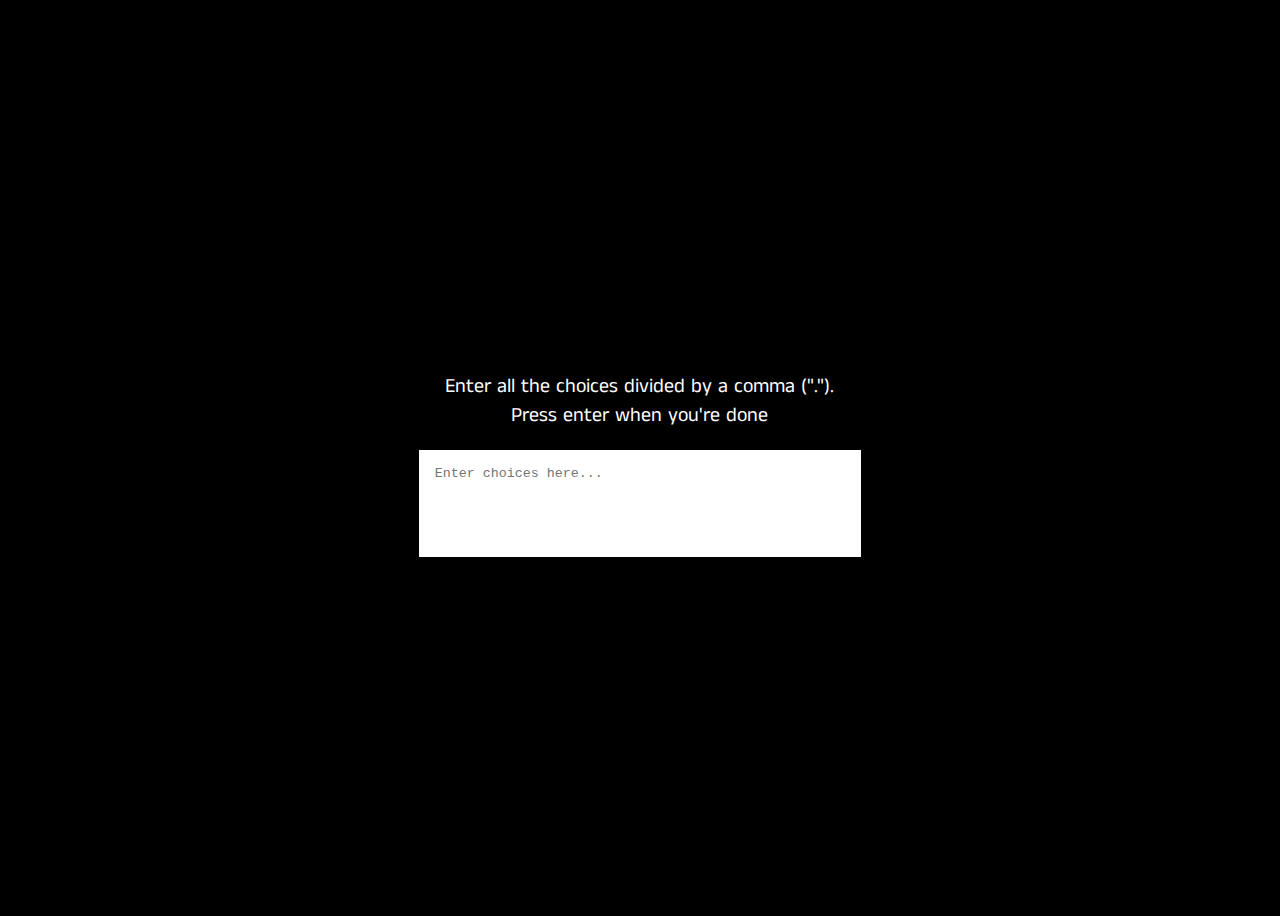
<file: choice-picker/index.html>
<!DOCTYPE html>
<html lang="en">
  <head>
    <meta charset="UTF-8" />
    <meta http-equiv="X-UA-Compatible" content="IE=edge" />
    <meta name="viewport" content="width=device-width, initial-scale=1.0" />
    <link rel="stylesheet" href="./style.css" />
    <title>Choice Picker</title>
  </head>
  <body>
    <div class="container">
      <p>
        Enter all the choices divided by a comma (".").<br/> Press enter when you're
        done
      </p>
      <textarea id="choice-input" rows="5" placeholder="Enter choices here..."></textarea>
      <div class="tag-container">
        
      </div>
    </div>
    <script src="./script.js"></script>
  </body>
</html>
</file>
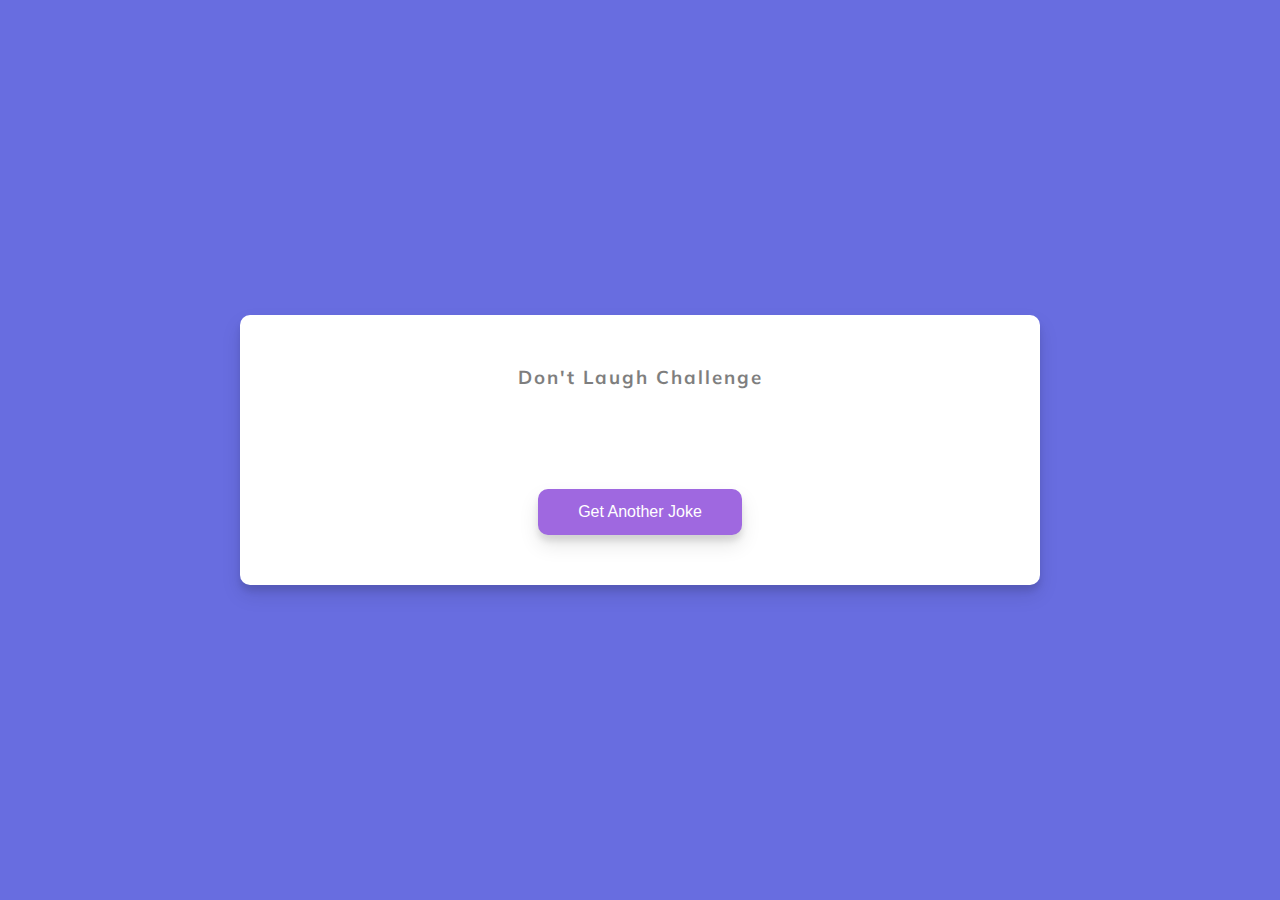
<file: dad-jokes/index.html>
<!DOCTYPE html>
<html lang="en">
<head>
    <meta charset="UTF-8">
    <meta http-equiv="X-UA-Compatible" content="IE=edge">
    <meta name="viewport" content="width=device-width, initial-scale=1.0">
    <link rel="stylesheet" href="./style.css">
    <title>Dad Jokes</title>
</head>
<body>
    <div class="container">
        <h3>Don't Laugh Challenge</h3>
        <div id="joke" class="joke">
            <!-- Joke goes here -->
        </div>
        <button id="jokeBtn" class="btn">Get Another Joke</button>
    </div>
    <script src="./script.js"></script>
</body>
</html>
</file>
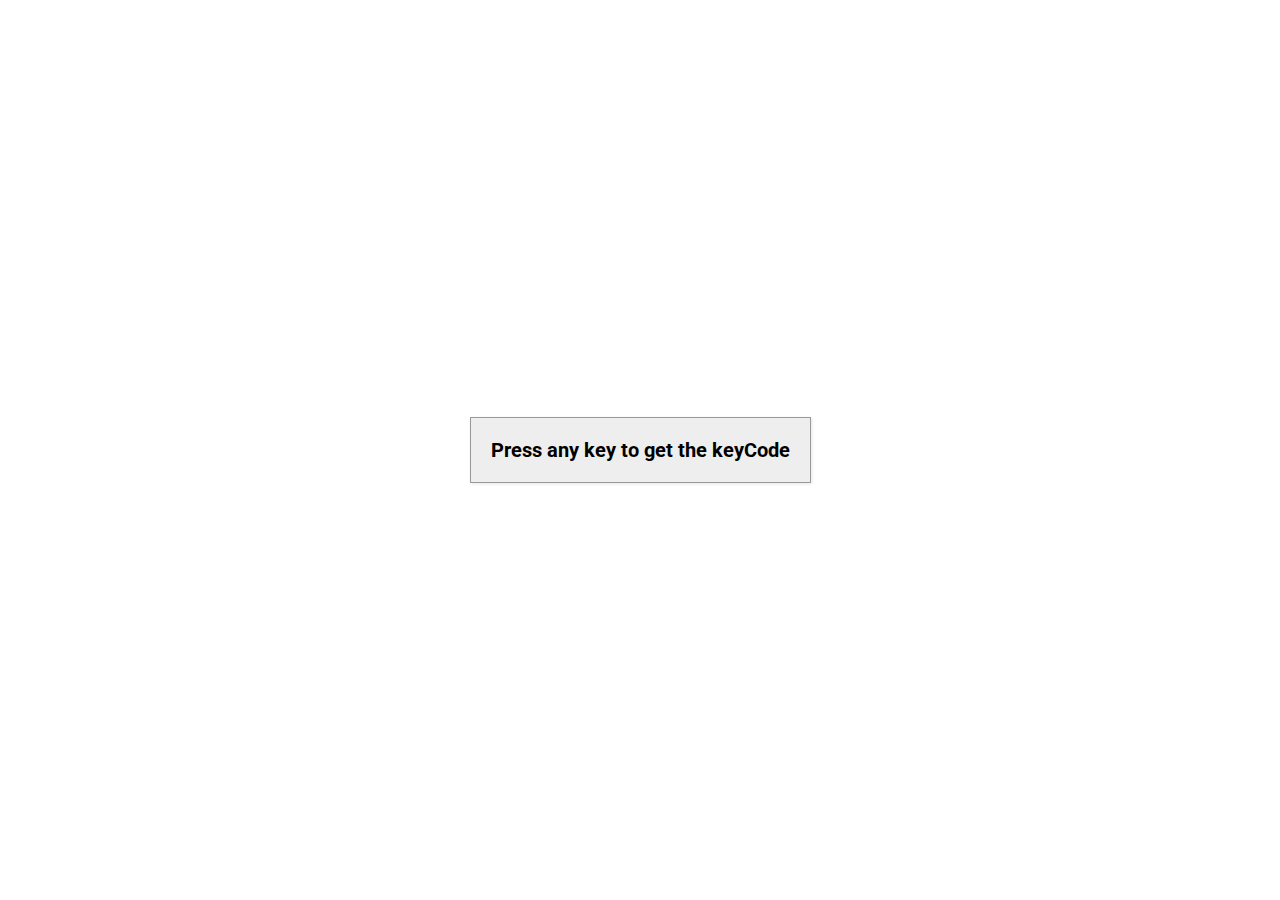
<file: event-keycodes/index.html>
<!DOCTYPE html>
<html lang="en">
<head>
    <meta charset="UTF-8">
    <meta http-equiv="X-UA-Compatible" content="IE=edge">
    <meta name="viewport" content="width=device-width, initial-scale=1.0">
    <title>Event KeyCodes</title>
    <link rel="stylesheet" href="./style.css">
</head>
<body>
    <div id="insert">
        <div class="key">
            Press any key to get the keyCode
        </div>
    </div>
    <script src="./script.js"></script>
</body>
</html>
</file>
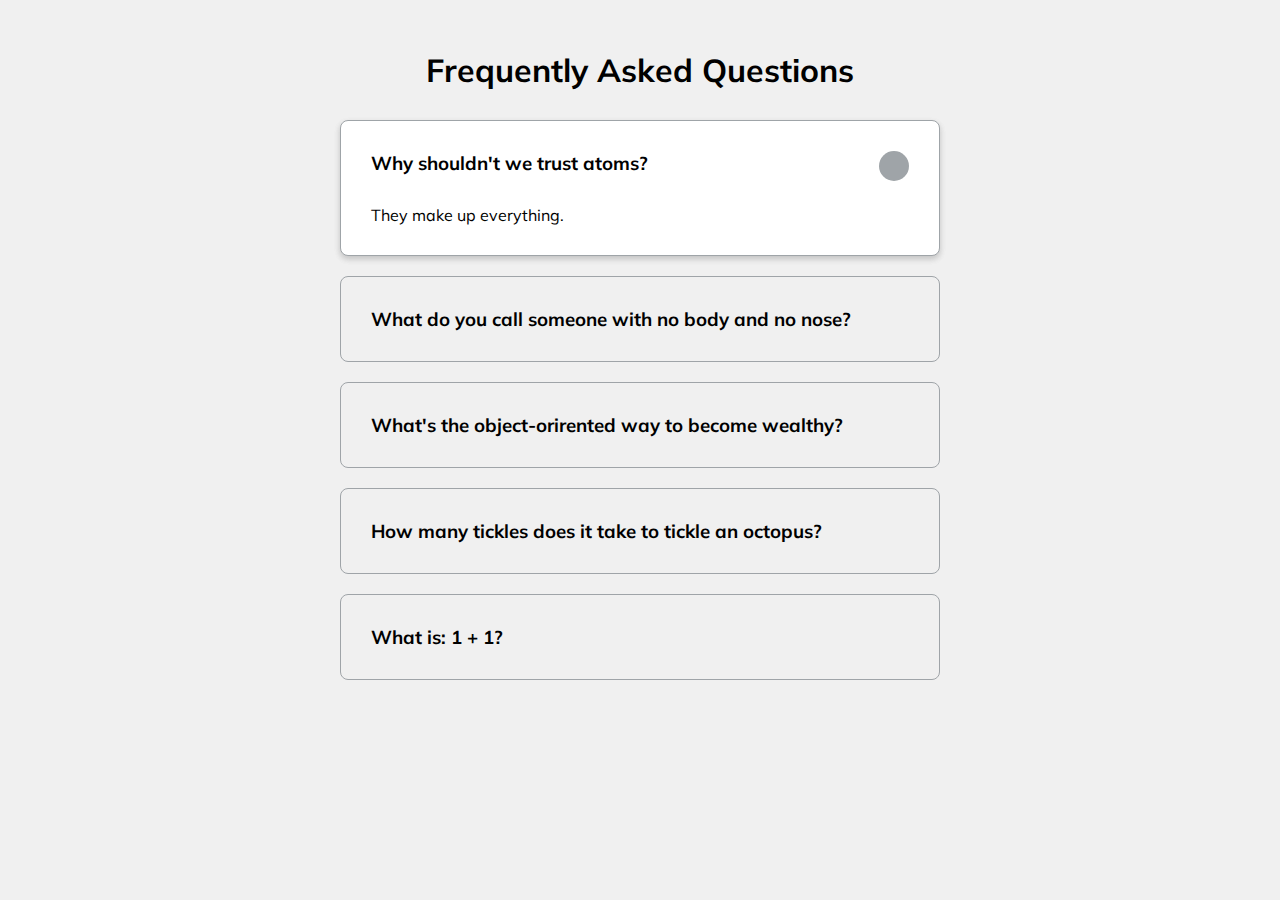
<file: FAQ/index.html>
<!DOCTYPE html>
<html lang="en">
<head>
    <meta charset="UTF-8">
    <meta http-equiv="X-UA-Compatible" content="IE=edge">
    <meta name="viewport" content="width=device-width, initial-scale=1.0">
    <link rel="stylesheet" href="https://cdnjs.cloudflare.com/ajax/libs/font-awesome/5.15.3/css/all.min.css" integrity="sha512-iBBXm8fW90+nuLcSKlbmrPcLa0OT92xO1BIsZ+ywDWZCvqsWgccV3gFoRBv0z+8dLJgyAHIhR35VZc2oM/gI1w==" crossorigin="anonymous" referrerpolicy="no-referrer" />
    <link rel="stylesheet" href="./style.css">
    <title>FAQ</title>
</head>
<body>
    <h1>Frequently Asked Questions</h1>
    <div class="faq-container">
        <div class="faq active">
            <h3 class="faq-title">
                Why shouldn't we trust atoms?
            </h3>

            <p class="faq-text">
                They make up everything.
            </p>

            <button class="faq-toggle">
                <i class="fas fa-chevron-down"></i>
                <i class="fas fa-times"></i>
            </button>
        </div>

        <div class="faq">
            <h3 class="faq-title">
                What do you call someone with no body and no nose?
            </h3>

            <p class="faq-text">
                Nobody knows.
            </p>

            <button class="faq-toggle">
                <i class="fas fa-chevron-down"></i>
                <i class="fas fa-times"></i>
            </button>
        </div>

        <div class="faq">
            <h3 class="faq-title">
                What's the object-orirented way to become wealthy?
            </h3>

            <p class="faq-text">
                Inheritance.
            </p>

            <button class="faq-toggle">
                <i class="fas fa-chevron-down"></i>
                <i class="fas fa-times"></i>
            </button>
        </div>

        <div class="faq">
            <h3 class="faq-title">
                How many tickles does it take to tickle an octopus?
            </h3>

            <p class="faq-text">
                Ten-tickles!
            </p>

            <button class="faq-toggle">
                <i class="fas fa-chevron-down"></i>
                <i class="fas fa-times"></i>
            </button>
        </div>

        <div class="faq">
            <h3 class="faq-title">
                What is: 1 + 1?
            </h3>

            <p class="faq-text">
                Depends on who are you asking.
            </p>

            <button class="faq-toggle">
                <i class="fas fa-chevron-down"></i>
                <i class="fas fa-times"></i>
            </button>
        </div>
    </div>

    <script src="./script.js"></script>
</body>
</html>
</file>
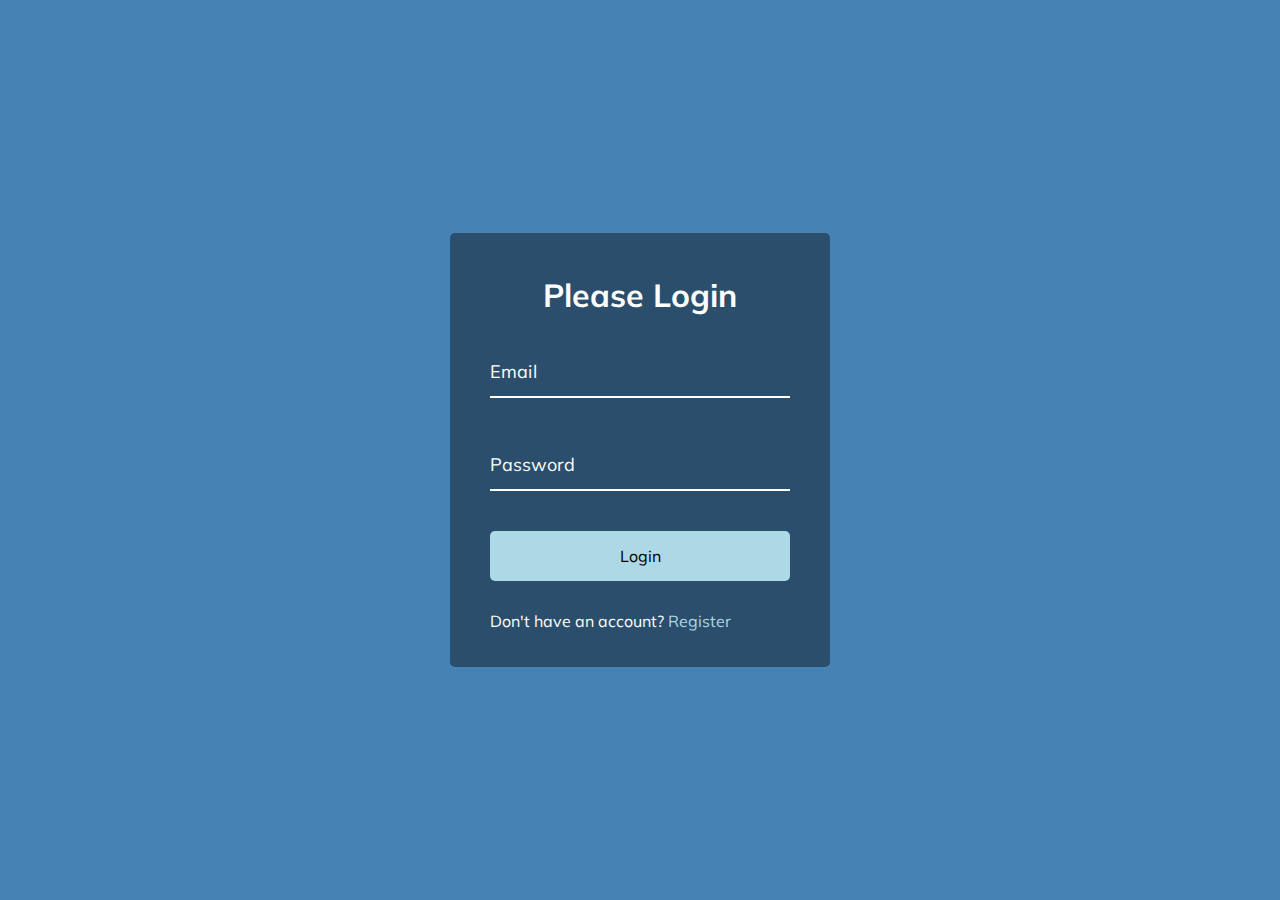
<file: form-input-wave/index.html>
<!DOCTYPE html>
<html lang="en">
  <head>
    <meta charset="UTF-8" />
    <meta http-equiv="X-UA-Compatible" content="IE=edge" />
    <meta name="viewport" content="width=device-width, initial-scale=1.0" />
    <title>Form Input Wave</title>
    <link rel="stylesheet" href="./style.css" />
  </head>
  <body>
    <div class="container">
      <h1>Please Login</h1>
      <form>
        <div class="form-control">
          <input type="text" required />
          <label>Email</label>
        </div>
        <div class="form-control">
          <input type="password" required />
          <label>Password</label>
        </div>

        <button class="btn">Login</button>

        <p class="text">Don't have an account? <a href="#">Register</a></p>
      </form>
    </div>

    <script src="./script.js"></script>
  </body>
</html>
</file>
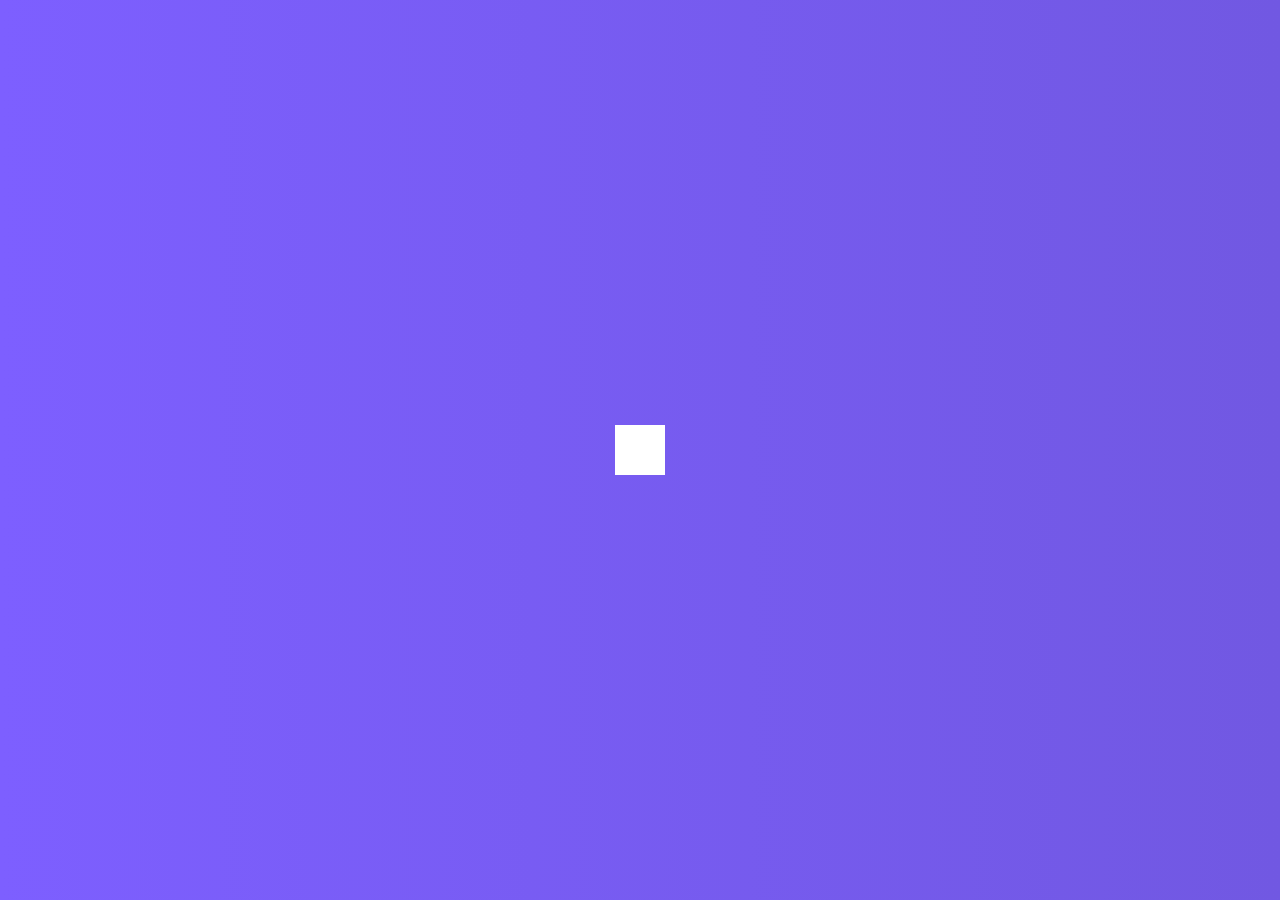
<file: hidden-search/index.html>
</html>
<!DOCTYPE html>
<html lang="en">
  <head>
    <meta charset="UTF-8" />
    <meta name="viewport" content="width=device-width, initial-scale=1.0" />
    <link rel="stylesheet" href="https://cdnjs.cloudflare.com/ajax/libs/font-awesome/5.14.0/css/all.min.css" integrity="sha512-1PKOgIY59xJ8Co8+NE6FZ+LOAZKjy+KY8iq0G4B3CyeY6wYHN3yt9PW0XpSriVlkMXe40PTKnXrLnZ9+fkDaog==" crossorigin="anonymous" />
    <link rel="stylesheet" href="style.css" />
    <title>Hidden Search</title>
  </head>
  <body>
    <div class="search">
        <input type="text" class="input" placeholder="Search...">
        <button class="btn">
            <i class="fas fa-search"></i>
        </button>
    </div>
    <script src="./script.js"></script>
  </body>
</html>
</file>
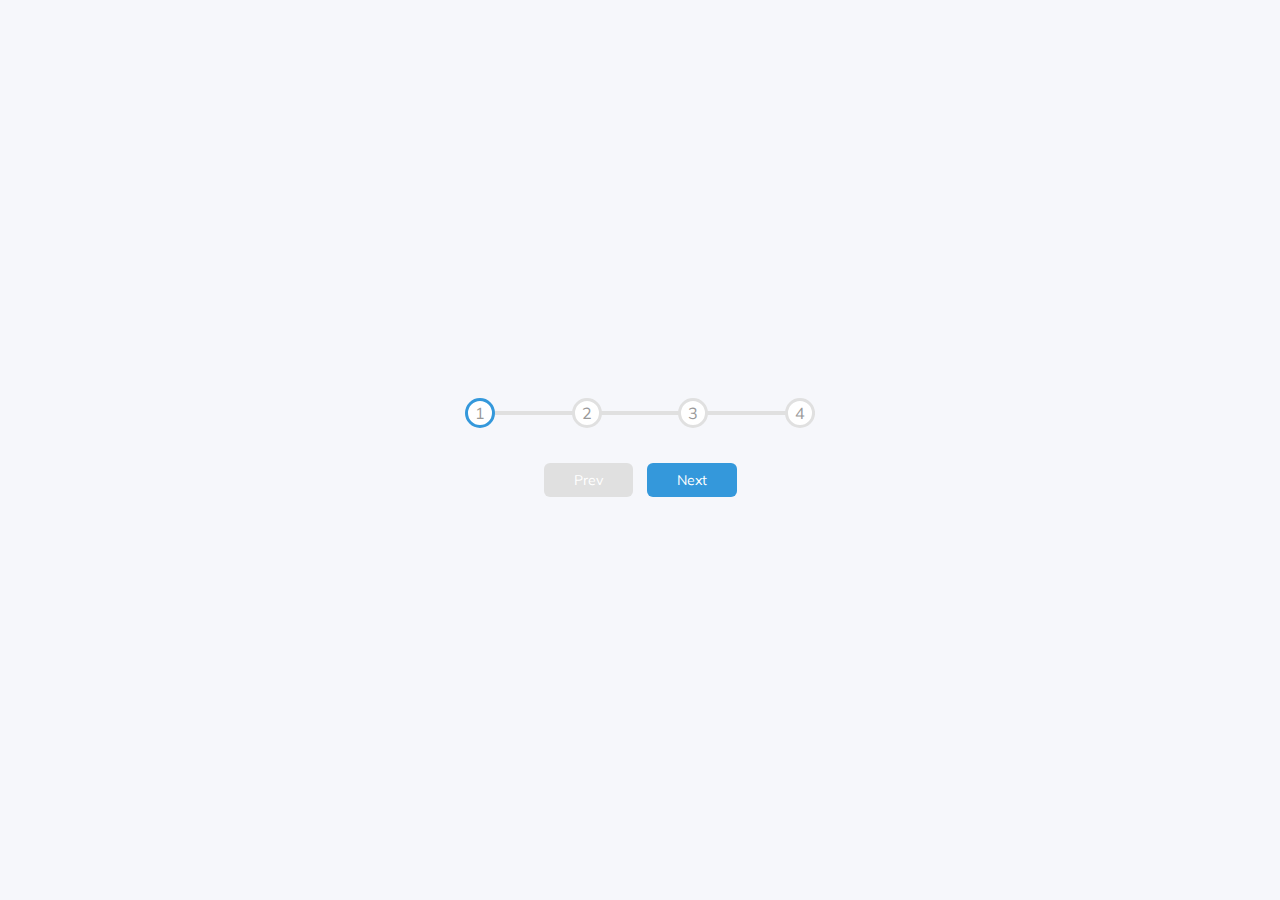
<file: progress-steps/index.html>
<!DOCTYPE html>
<html lang="en">
<head>
    <meta charset="UTF-8">
    <meta http-equiv="X-UA-Compatible" content="IE=edge">
    <meta name="viewport" content="width=device-width, initial-scale=1.0">
    <link rel="stylesheet" href="./style.css">
    <title>Progress Steps</title>
</head>
<body>
    <div class="container">
        <div class="progress-container">
            <div class="progress" id="progress"></div>
            <div class="circle active">1</div>
            <div class="circle">2</div>
            <div class="circle">3</div>
            <div class="circle">4</div>
        </div>
        <button class="btn" id="prev" disabled>Prev</button>
        <button class="btn" id="next">Next</button>
    </div>
    <script src="./script.js"></script>
</body>
</html>
</file>
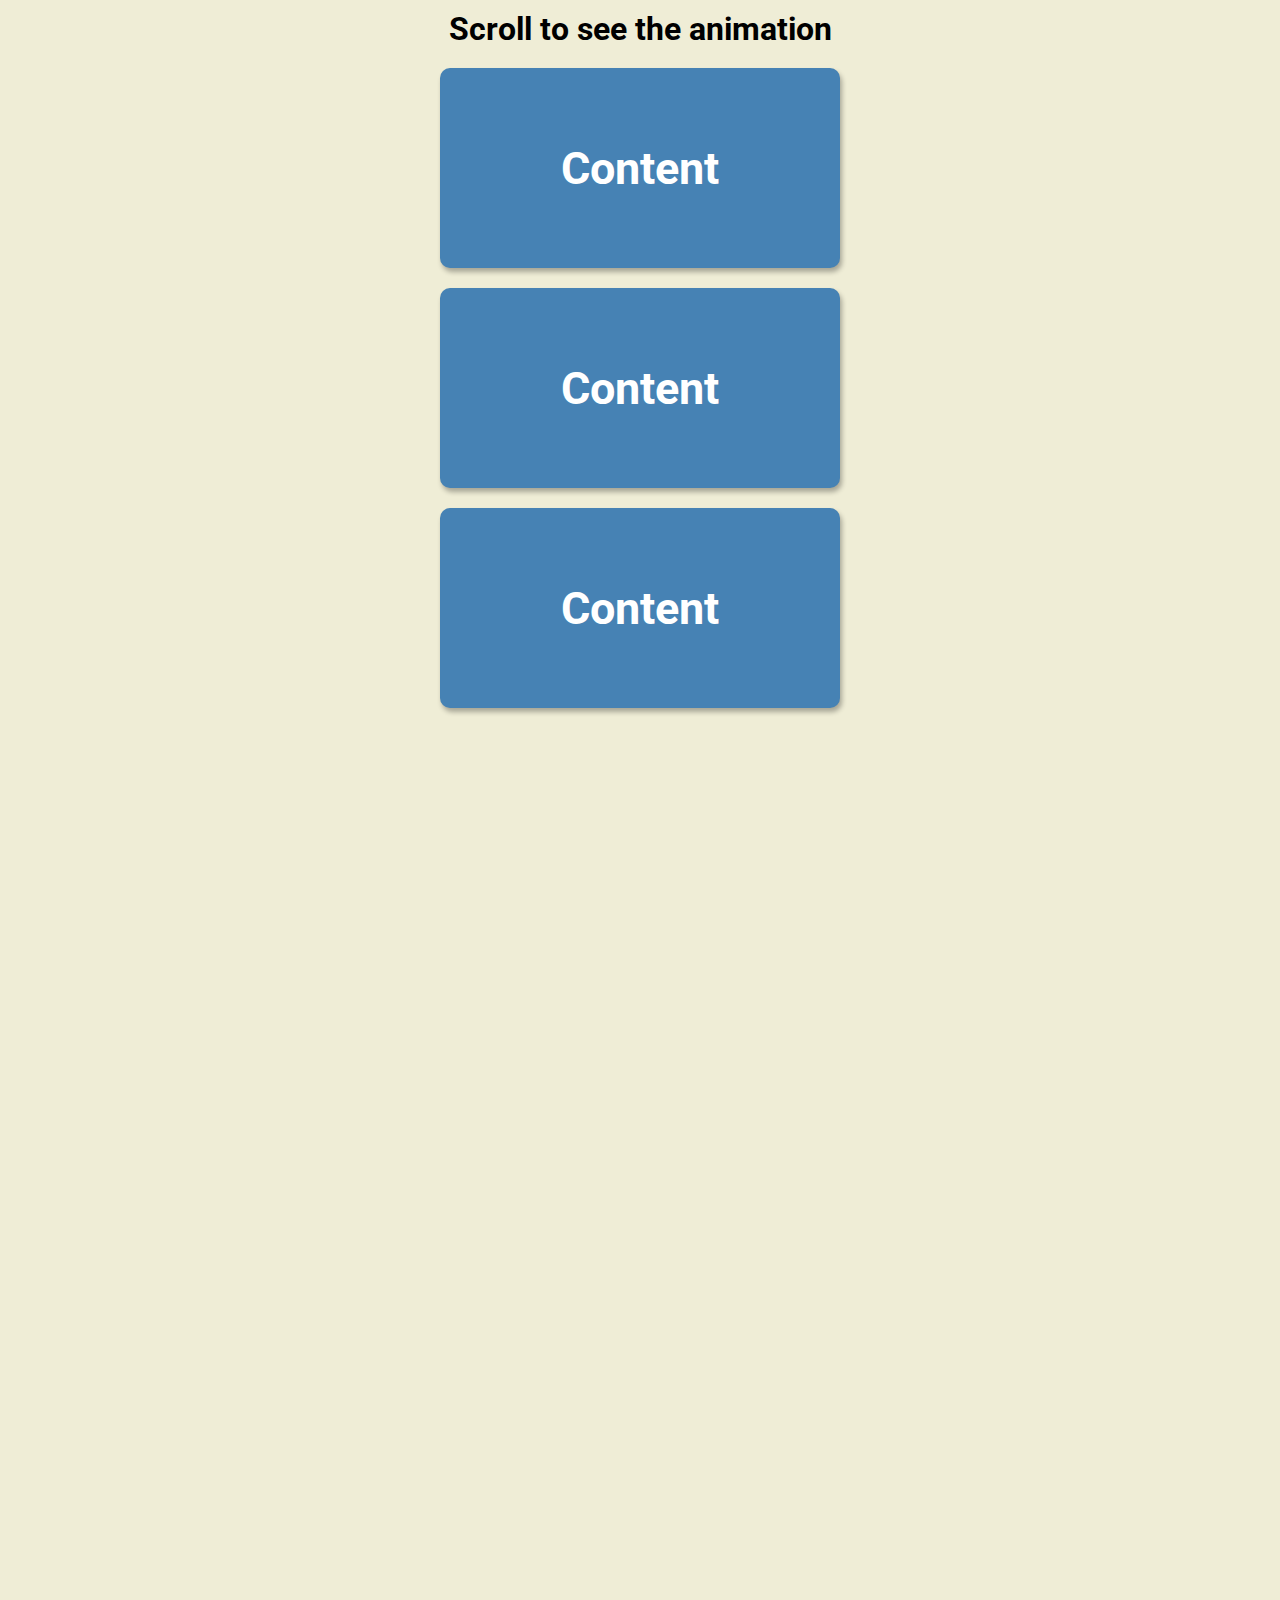
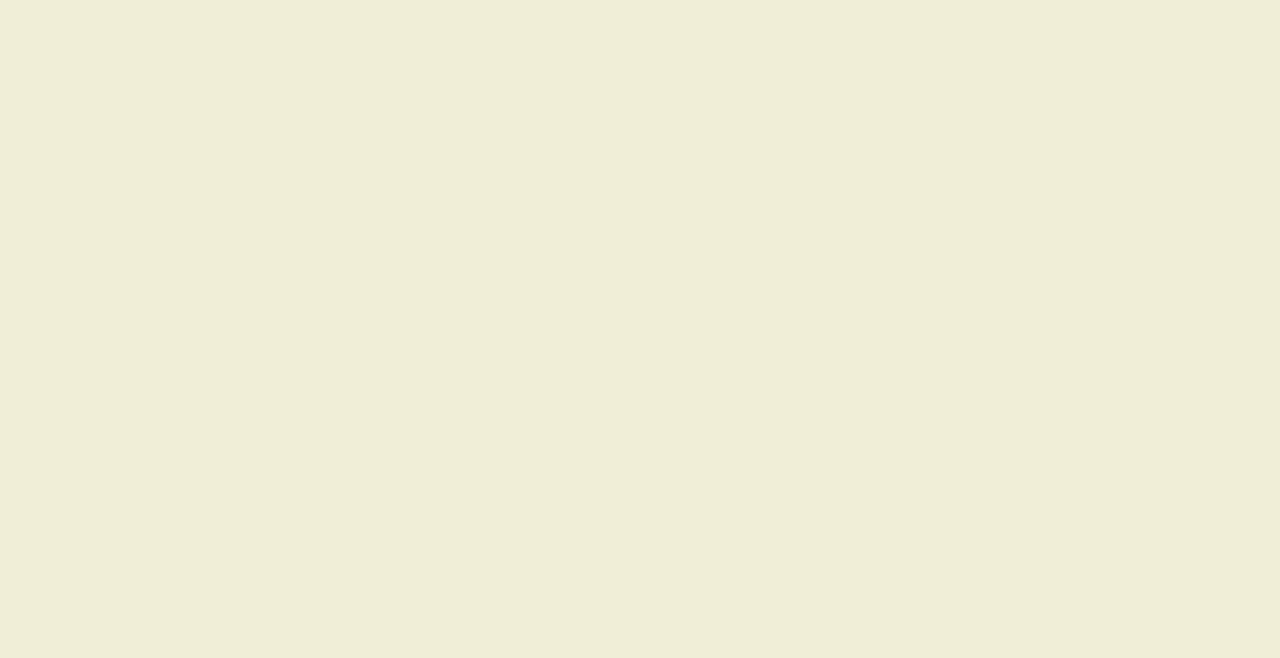
<file: scroll-animation/index.html>
<!DOCTYPE html>
<html lang="en">
<head>
    <meta charset="UTF-8">
    <meta http-equiv="X-UA-Compatible" content="IE=edge">
    <meta name="viewport" content="width=device-width, initial-scale=1.0">
    <title>Scroll Animation</title>
    <link rel="stylesheet" href="./style.css">
</head>
<body>
    <h1>Scroll to see the animation</h1>
    <div class="box">
        <h2>Content</h2>
    </div>
    <div class="box">
        <h2>Content</h2>
    </div>
    <div class="box">
        <h2>Content</h2>
    </div>
    <div class="box">
        <h2>Content</h2>
    </div>
    <div class="box">
        <h2>Content</h2>
    </div>
    <div class="box">
        <h2>Content</h2>
    </div>
    <div class="box">
        <h2>Content</h2>
    </div>
    <div class="box">
        <h2>Content</h2>
    </div>
    <div class="box">
        <h2>Content</h2>
    </div>
    <div class="box">
        <h2>Content</h2>
    </div>
    <script src="./script.js"></script>
</body>
</html>
</file>
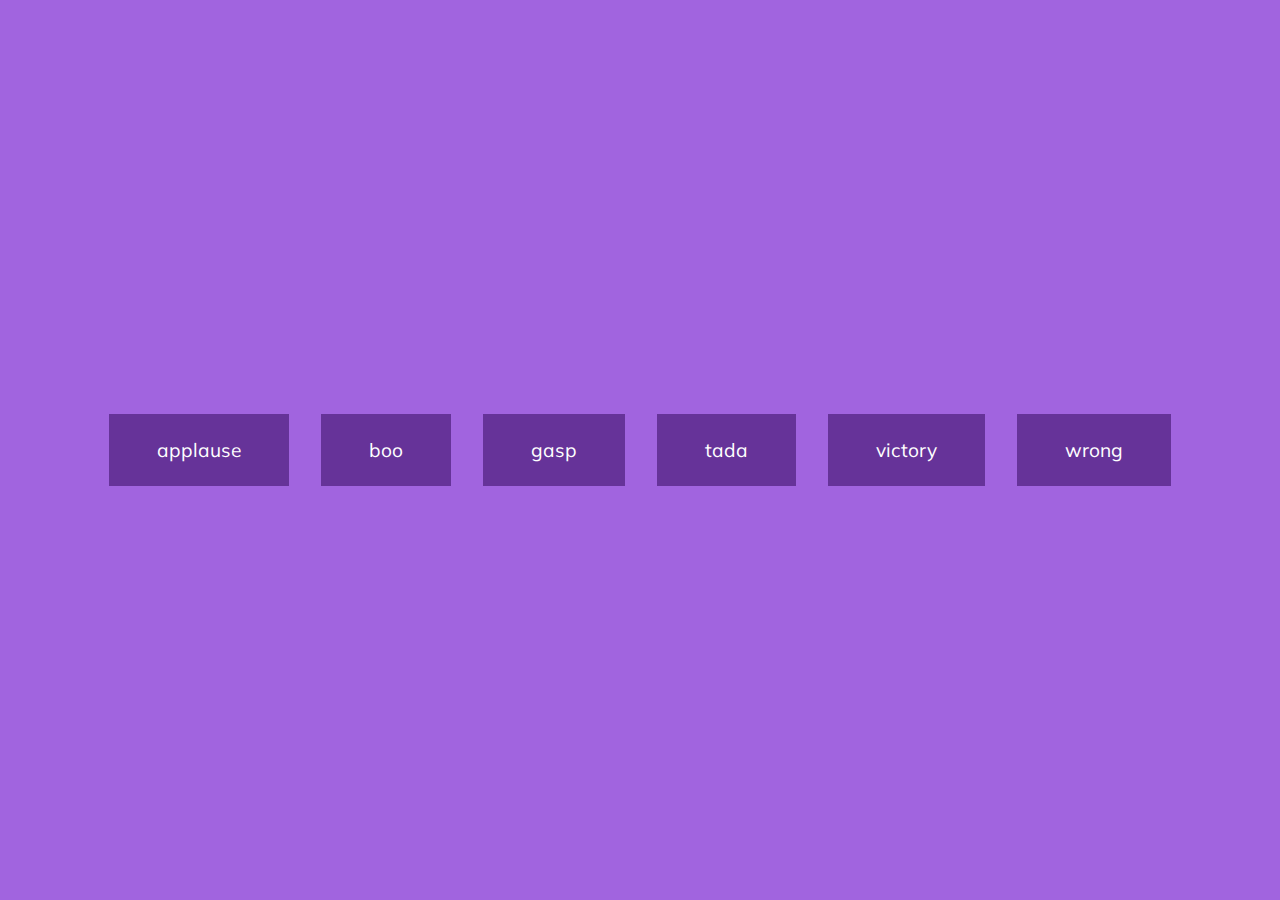
<file: sound-board/index.html>
<!DOCTYPE html>
<html lang="en">
  <head>
    <meta charset="UTF-8" />
    <meta http-equiv="X-UA-Compatible" content="IE=edge" />
    <meta name="viewport" content="width=device-width, initial-scale=1.0" />
    <title>Sound Board</title>
    <link rel="stylesheet" href="./style.css" />
  </head>
  <body>
    <audio id="applause" src="./sounds/applause.mp3"></audio>
    <audio id="boo" src="./sounds/boo.mp3"></audio>
    <audio id="gasp" src="./sounds/gasp.mp3"></audio>
    <audio id="tada" src="./sounds/tada.mp3"></audio>
    <audio id="wrong" src="./sounds/wrong.mp3"></audio>
    <audio id="victory" src="./sounds/victory.mp3"></audio>

    <div id="buttons"></div>

    <script src="./script.js"></script>
  </body>
</html>
</file>
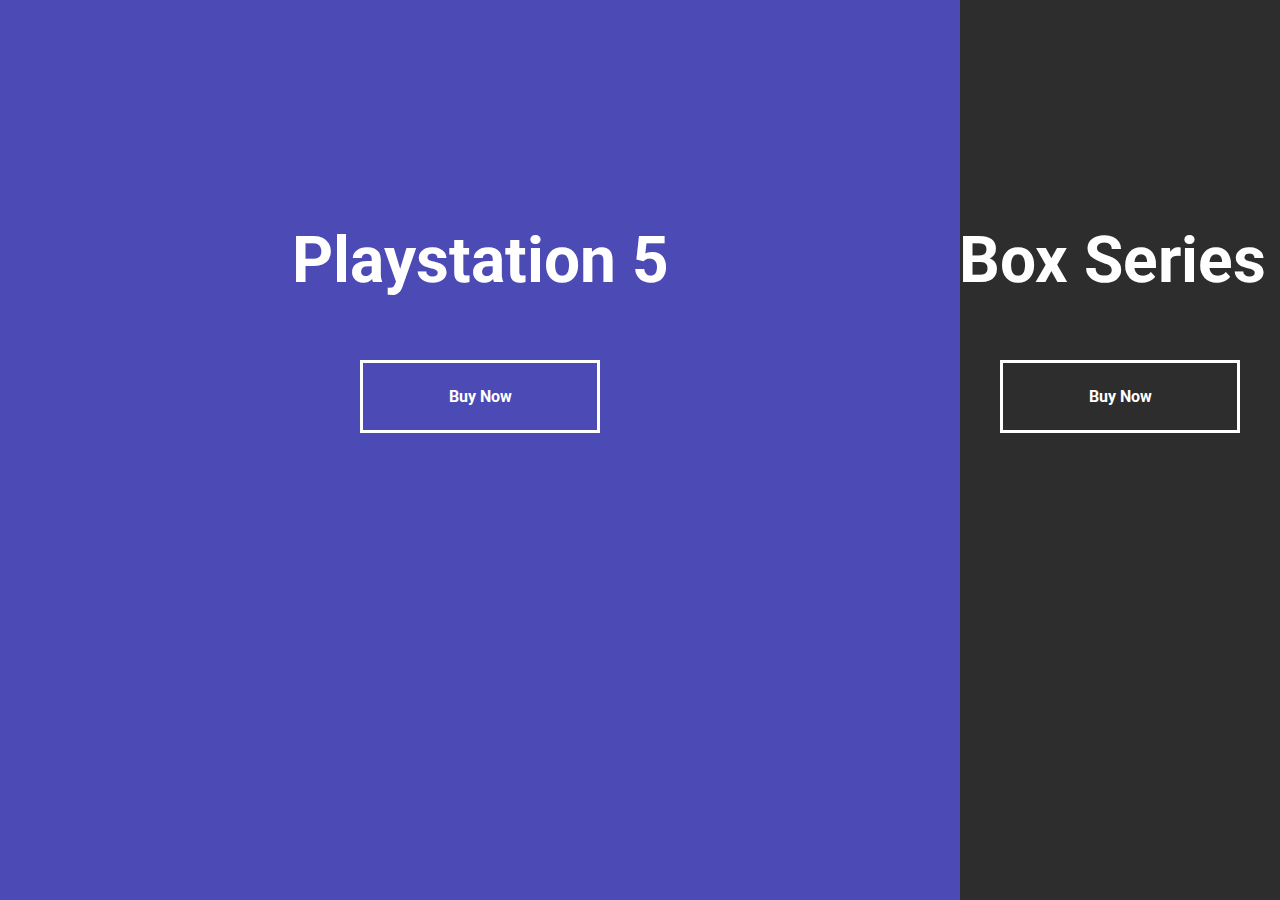
<file: split-landing-page/index.html>
<!DOCTYPE html>
<html lang="en">
<head>
    <meta charset="UTF-8">
    <meta http-equiv="X-UA-Compatible" content="IE=edge">
    <meta name="viewport" content="width=device-width, initial-scale=1.0">
    <title>Split Landing Page</title>
    <link rel="stylesheet" href="./style.css">
</head>
<body>
    <div class="container">
        <div class="split left">
            <h1>Playstation 5</h1>
            <a href="#" class="btn">Buy Now</a>
        </div>
        <div class="split right">
            <h1>XBox Series X</h1>
            <a href="#" class="btn">Buy Now</a>
        </div>
    </div>

    <script src="./script.js"></script>
</body>
</html>
</file>
<file: choice-picker/style.css>
@import url('https://fonts.googleapis.com/css2?family=Anek+Tamil:wght@300&family=Roboto+Condensed:wght@400;700&display=swap');

* {
    box-sizing: border-box;
}

body {
    display: flex;
    justify-content: center;
    align-items: center;
    height: 100vh;
    font-family: 'Anek Tamil', sans-serif;
    background-color: #000;
}

.container {
    width: 35%;
}

.container > p:first-child {
    color: #fff;
    font-size: 20px;
    text-align: center;
}

.container textarea {
    width: 100%;
    padding: 16px;
    border: 0;
    resize: none;
}

.tag-container {
    display: flex;
    justify-content: flex-start;
    align-items: center;
    column-gap: 12px;
}

.tag {
    background-color: orangered;
    padding: 8px 16px;
    border-radius: 500px;
    color: #fff;
    cursor: default;
}

.tag.picked-tag {
    background-color: grey;
}
</file>
<file: dad-jokes/style.css>
@import url("https://fonts.googleapis.com/css?family=Muli&display=swap");

* {
  box-sizing: border-box;
}

body {
  background-color: #686de0;
  font-family: "Muli", sans-serif;
  display: flex;
  align-items: center;
  justify-content: center;
  height: 100vh;
  overflow: hidden;
  margin: 0;
  padding: 20px;
}

.container {
    background-color: #fff;
    border-radius: 10px;
    box-shadow: 0 10px 20px rgba(0, 0, 0, 0.1), 0 6px 6px rgba(0, 0, 0, 0.1);
    padding: 50px 20px;
    max-width: 100%;
    width: 800px;
    display: flex;
    flex-direction: column;
    justify-content: center;
    align-items: center;
}

h3 {
    margin: 0;
    opacity: 0.5;
    letter-spacing: 2px;
}

.joke {
    font-size: 30px;
    letter-spacing: 1px;
    line-height: 40px;
    margin: 50px auto;
    max-width: 600px;
}

.btn {
    background-color: #9f68e0;
    border: 0;
    border-radius: 10px;
    color: #fff;
    box-shadow: 0 10px 20px rgba(0, 0, 0, 0.1), 0 6px 6px rgba(0, 0, 0, 0.1);
    padding: 14px 40px;
    font-size: 16px;
    cursor: pointer;
}

.btn:focus {
    outline: 0;
}

.btn:active {
    transform: scale(.98);
}
</file>
<file: event-keycodes/style.css>
@import url('https://fonts.googleapis.com/css2?family=Roboto&display=swap');

* {
    box-sizing: border-box;
}

body {
    font-family: "Roboto", sans-serif;
    display: flex;
    flex-direction: column;
    justify-content: center;
    align-items: center;
    margin: 0;
    height: 100vh;
    overflow: hidden;
    text-align: center;
}

.key {
    border: 1px solid #999;
    background-color: #eee;
    box-shadow: 1px 1px 3px rgba(0, 0, 0, 0.1);
    display: inline-flex;
    align-items: center;
    font-size: 20px;
    padding: 20px;
    flex-direction: column;
    margin: 10px;
    font-weight: bold;
    min-width: 150px;
    position: relative;
}

.key small {
    position: absolute;
    top: -24px;
    left: 50%;
    transform: translateX(-50%);
    text-align: center;
    color: #555;
    font-size: 14px;
}
</file>
<file: FAQ/style.css>
@import url('https://fonts.googleapis.com/css2?family=Muli&display=swap');

* {
    box-sizing: border-box;
}

body {
    font-family: "Muli", sans-serif;
    background-color: #f0f0f0;
}

h1 {
    margin: 50px 0 30px;
    text-align: center;
}

.faq-container {
    max-width: 600px;
    margin: 0 auto;
}

.faq {
    background-color: transparent;
    border: 1px solid #9fa4a8;
    border-radius: 8px;
    margin: 20px 0;
    padding: 30px;
    position: relative;
    overflow: hidden;
    transition: 0.3s ease;
}

.faq.active {
    background-color: #fff;
    box-shadow: 0 3px 6px rgba(0, 0, 0, 0.1), 0 3px 6px rgba(0, 0, 0, 0.1);
}

.faq.active::before,
.faq.active::after {
    content: '\f075';
    font-family: 'Font Awesome 5 Free';
    color: #2ecc71;
    font-size: 7rem;
    position: absolute;
    opacity: 0.2;
    top: 20px;
    left: 20px;
    z-index: 0;
}

.faq.active::before {
    color: #3498db;
    top: -10px;
    left: -30px;
    transform: rotateY(180deg);
}

.faq-title {
    margin: 0 35px 0 0;
}

.faq-text {
    margin: 30px 0 0;
    display: none;
}

.faq.active .faq-text {
    display: block;
}

.faq-toggle {
    background-color: transparent;
    border: 0;
    border-radius: 50%;
    cursor: pointer;
    display: flex;
    align-items: center;
    justify-content: center;
    padding: 0;
    font-size: 16px;
    padding: 0;
    position: absolute;
    top: 30px;
    right: 30px;
    height: 30px;
    width: 30px;
}

.faq-toggle .fa-times {
    display: none;
}

.faq.active .faq-toggle .fa-times {
    display: block;
    color: #fff;
}

.faq.active .faq-toggle .fa-chevron-down {
    display: none;
}

.faq-toggle:focus {
    outline: 0;
}

.faq.active .faq-toggle {
    background-color: #9fa4a8;
}
</file>
<file: form-input-wave/style.css>
@import url("https://fonts.googleapis.com/css?family=Muli&display=swap");

* {
  box-sizing: border-box;
}

body {
  background-color: steelblue;
  color: #fff;
  font-family: "Muli", sans-serif;
  display: flex;
  align-items: center;
  justify-content: center;
  height: 100vh;
  overflow: hidden;
  margin: 0;
}

.container {
    background-color: rgba(0, 0, 0, 0.4);
    padding: 20px 40px;
    border-radius: 5px;
}

.container h1 {
    text-align: center;
    margin-bottom: 30px;
}

.container a {
    text-decoration: none;
    color: lightblue;
}

.btn {
    cursor: pointer;
    display: inline-block;
    width: 100%;
    background-color: lightblue;
    padding: 15px;
    font-family: inherit;
    font-size:16px;
    border: 0;
    border-radius: 5px;
}

.btn:focus {
    outline: 0;
}

.btn:active {
    transform: scale(0.98);
}

.text {
    margin-top: 30px;
}

.form-control {
    position: relative;
    margin: 20px 0 40px;
    width: 300px;
}

.form-control input {
    background-color: transparent;
    border: none;
    border-bottom: 2px #fff solid;
    display: block;
    width: 100%;
    padding: 15px 0;
    font-size: 18px;
    color: #fff;
}

.form-control input {
    position: relative;
    margin: 20px 0 40px;
}

.form-control input:focus, .form-control input:valid {
    outline: 0;
    border-bottom-color: lightblue
}

.form-control label {
    position: absolute;
    top: 15px;
    left: 0;
}

.form-control label span {
    display: inline-block;
    font-size: 18px;
    min-width: 5px;
    transition: 0.3s cubic-bezier(0.68, -0.55, 0.265, 1.55);
}

.form-control input:focus + label span,
.form-control input:valid + label span {
    color: lightblue;
    transform: translateY(-30px);
}
</file>
<file: hidden-search/style.css>
@import url('https://fonts.googleapis.com/css?family=Muli&display=swap');

* {
  box-sizing: border-box;
}

body {
  font-family: 'Muli', sans-serif;
  display: flex;
  align-items: center;
  justify-content: center;
  height: 100vh;
  overflow: hidden;
  margin: 0;
  background-image: linear-gradient(90deg, #7d5fff, #7158e2);
}

.search {
    position: relative;
    height: 50px;
}

.search .input {
    background-color: #fff;
    border: 0;
    font-size: 15px;
    padding: 15px;
    height: 50px;
    width: 50px;
    transition: width .3s ease;
}

.btn {
    background-color: #fff;
    border: 0;
    cursor: pointer;
    font-size: 24px;
    position: absolute;
    top: 0;
    left: 0;
    height: 50px;
    width: 50px;
    transition: transform .3s ease;
}

.btn:focus, .input:focus {
    outline: none;
}

.search.active .input {
    width: 200px;
}

.search.active .btn {
    transform: translateX(198px);
}
</file>
<file: progress-steps/style.css>
@import url('https://fonts.googleapis.com/css?family=Muli&display=swap');

:root {
  --line-border-fill: #3498db;
  --line-border-empty: #e0e0e0;
}

* {
  box-sizing: border-box;
}

body {
  background-color: #f6f7fb;
  font-family: 'Muli', sans-serif;
  display: flex;
  align-items: center;
  justify-content: center;
  height: 100vh;
  overflow: hidden;
  margin: 0;
}

.container {
  text-align: center;
}

.progress-container {
  display: flex;
  justify-content: space-between;
  position: relative;
  margin-bottom: 30px;
  max-width: 100%;
  width: 350px;
}

.progress-container::before {
  content: '';
  background-color: var(--line-border-empty);
  position: absolute;
  top: 50%;
  left: 0;
  transform: translateY(-50%);
  height: 4px;
  width: 100%;
  z-index: -1;
}

.progress {
  background-color: var(--line-border-fill);
  position: absolute;
  top: 50%;
  left: 0;
  transform: translateY(-50%);
  height: 4px;
  width: 0%;
  z-index: -1;
  transition: 0.4s ease;
}

.circle {
  background-color: #fff;
  color: #999;
  border-radius: 50%;
  height: 30px;
  width: 30px;
  display: flex;
  align-items: center;
  justify-content: center;
  border: 3px solid var(--line-border-empty);
  transition: 0.4s ease;
}

.circle.active {
  border-color: var(--line-border-fill);
}

.btn {
  background-color: var(--line-border-fill);
  color: #fff;
  border: 0;
  border-radius: 6px;
  cursor: pointer;
  font-family: inherit;
  padding: 8px 30px;
  margin: 5px;
  font-size: 14px;
}

.btn:active {
  transform: scale(0.98);
}

.btn:focus {
  outline: 0;
}

.btn:disabled {
  background-color: var(--line-border-empty);
  cursor: not-allowed;
}
</file>
<file: scroll-animation/style.css>
@import url('https://fonts.googleapis.com/css2?family=Roboto&display=swap');

* {
    box-sizing: border-box;
}

body {
    font-family: "Roboto", sans-serif;
    display: flex;
    flex-direction: column;
    justify-content: center;
    align-items: center;
    margin: 0;
    background-color: #efedd6;
}

h1 {
    margin: 10px;
}

.box {
    background-color: steelblue;
    color: #fff;
    display: flex;
    align-items: center;
    justify-content: center;
    width: 400px;
    height: 200px;
    margin: 10px;
    border-radius: 10px;
    box-shadow: 2px 4px 5px rgba(0, 0, 0, 0.3);
    transform: translateX(200%);
    transition:  all .4s ease;
    opacity: 0;
}

.box:nth-of-type(even) {
    transform: translateX(-200%)
}

.box.show {
    transform: translateX(0);
    opacity: 1;
}

.box h2 {
    font-size: 45px;
}
</file>
<file: sound-board/style.css>
@import url("https://fonts.googleapis.com/css?family=Muli&display=swap");

* {
  box-sizing: border-box;
}

body {
  background-color: rgb(161, 100, 223);
  font-family: "Muli", sans-serif;
  display: flex;
  flex-wrap: wrap;
  align-items: center;
  justify-content: center;
  text-align: center;
  height: 100vh;
  overflow: hidden;
  margin: 0;
}

.btn {
    background-color: rebeccapurple;
    border: none;
    color: #fff;
    margin: 1rem;
    padding: 1.5rem 3rem;
    font-size: 1.2rem;
    font-family: inherit;
    cursor: pointer;
}

.btn:hover {
    opacity: 0.9;
}

.btn:focus {
    outline: none;
}
</file>
<file: split-landing-page/style.css>
@import url('https://fonts.googleapis.com/css2?family=Roboto&display=swap');

* {
    box-sizing: border-box;
}

:root {
    --left-bg-color: rgba(87, 84, 236, 0.7);
    --right-bg-color: rgba(43, 43, 43, 0.7);
    --left-btn-hover-color: rgba(87, 84, 236, 1);
    --right-btn-hover-color: rgba(28, 122, 28, 1);
    --hover-width: 75%;
    --other-width: 25%;
    --speed: 1000ms;
}

body {
    font-family: "Roboto", sans-serif;
    height: 100vh;
    overflow: hidden;
    margin: 0;
}

.container {
    position: relative;
    width: 100%;
    height: 100%;
    background: #333;
}

.split {
    position: absolute;
    width: 50%;
    height: 100%;
    overflow: hidden;
}

.split.left {
    left: 0;
    background: url('https://c8n8e4j6.rocketcdn.me/wp-content/uploads/2020/06/Sony-PlayStation-5-first-look-2.png');
    background-repeat: no-repeat;
    background-size: cover;
}

.split.left::before {
    content: "";
    position: absolute;
    inset: 0;
    background-color: var(--left-bg-color);
}

.split.right {
    right: 0;
    background: url('https://media.wired.com/photos/5fa5dc3dba670daaf8e97a8d/master/pass/games_gear_series-x.jpg');
    background-repeat: no-repeat;
    background-size: cover;
}

.split.right::before {
    content: "";
    position: absolute;
    inset: 0;
    background-color: var(--right-bg-color);
}

h1 {
    font-size: 4rem;
    color: #fff;
    position: absolute;
    left: 50%;
    top: 20%;
    transform: translateX(-50%);
    white-space: nowrap;
}

.btn {
    position: absolute;
    left: 50%;
    top: 40%;
    transform: translateX(-50%);
    text-decoration: none;
    color: #fff;
    border: #fff solid .2rem;
    font-size: 1rem;
    width: 15rem;
    padding: 1.5rem;
    display: grid;
    place-items: center;
    font-weight: bold;
}

.split.left .btn:hover {
    background-color: var(--left-btn-hover-color);
    border-color: var(--left-btn-hover-color);
}

.split.right .btn:hover {
    background-color: var(--right-btn-hover-color);
    border-color: var(--right-btn-hover-color);
}

.hover-left .left {
    width: var(--hover-width)
}

.hover-left .right {
    width: var(--other-width)
}

.hover-right .left {
    width: var(--other-width)
}

.hover-right .right {
    width: var(--hover-width)
}

.split.right, .split.left, .split.right::before, .split.left::before {
    transition: all var(--speed) ease-in-out;
}

@media(max-width: 800px) {
    h1 {
        font-size: 4rem;
    }
    
    .btn {
        padding: 1.2rem;
        width: 12rem;
    }
}
</file>
